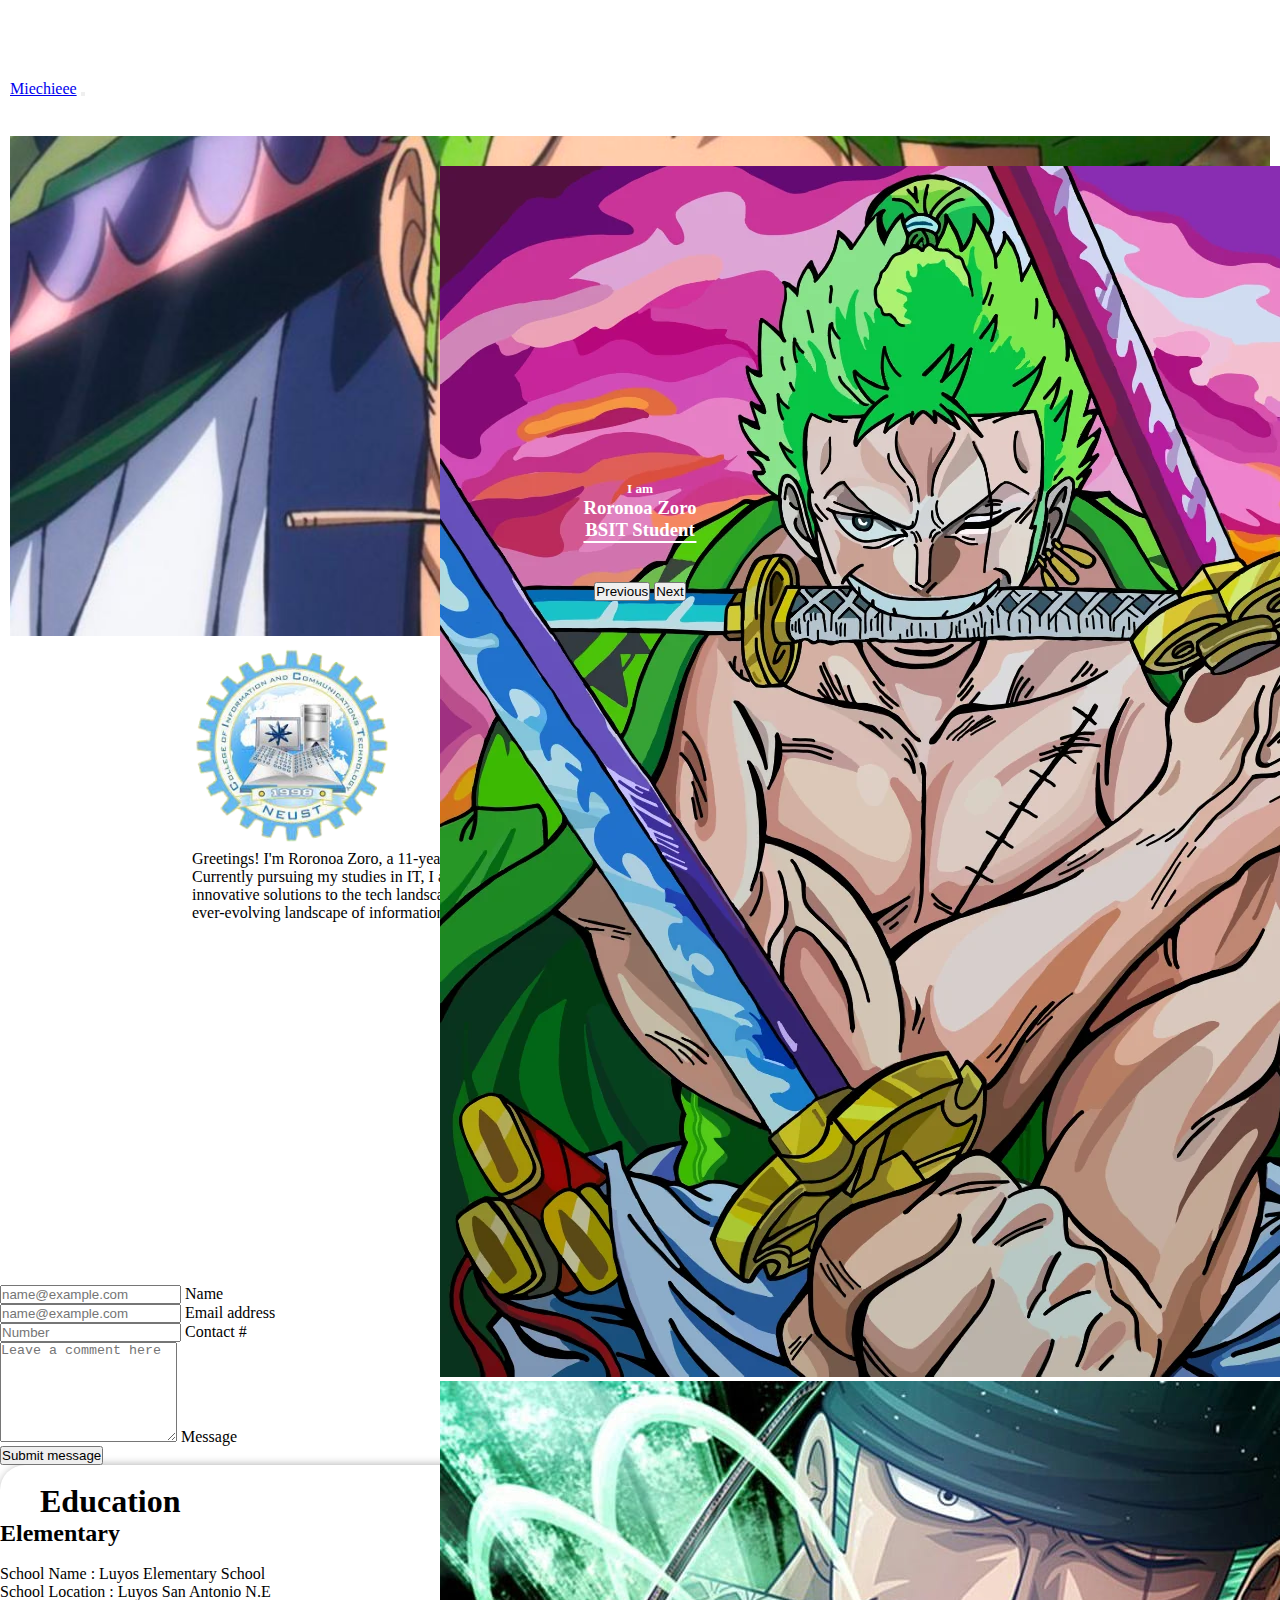
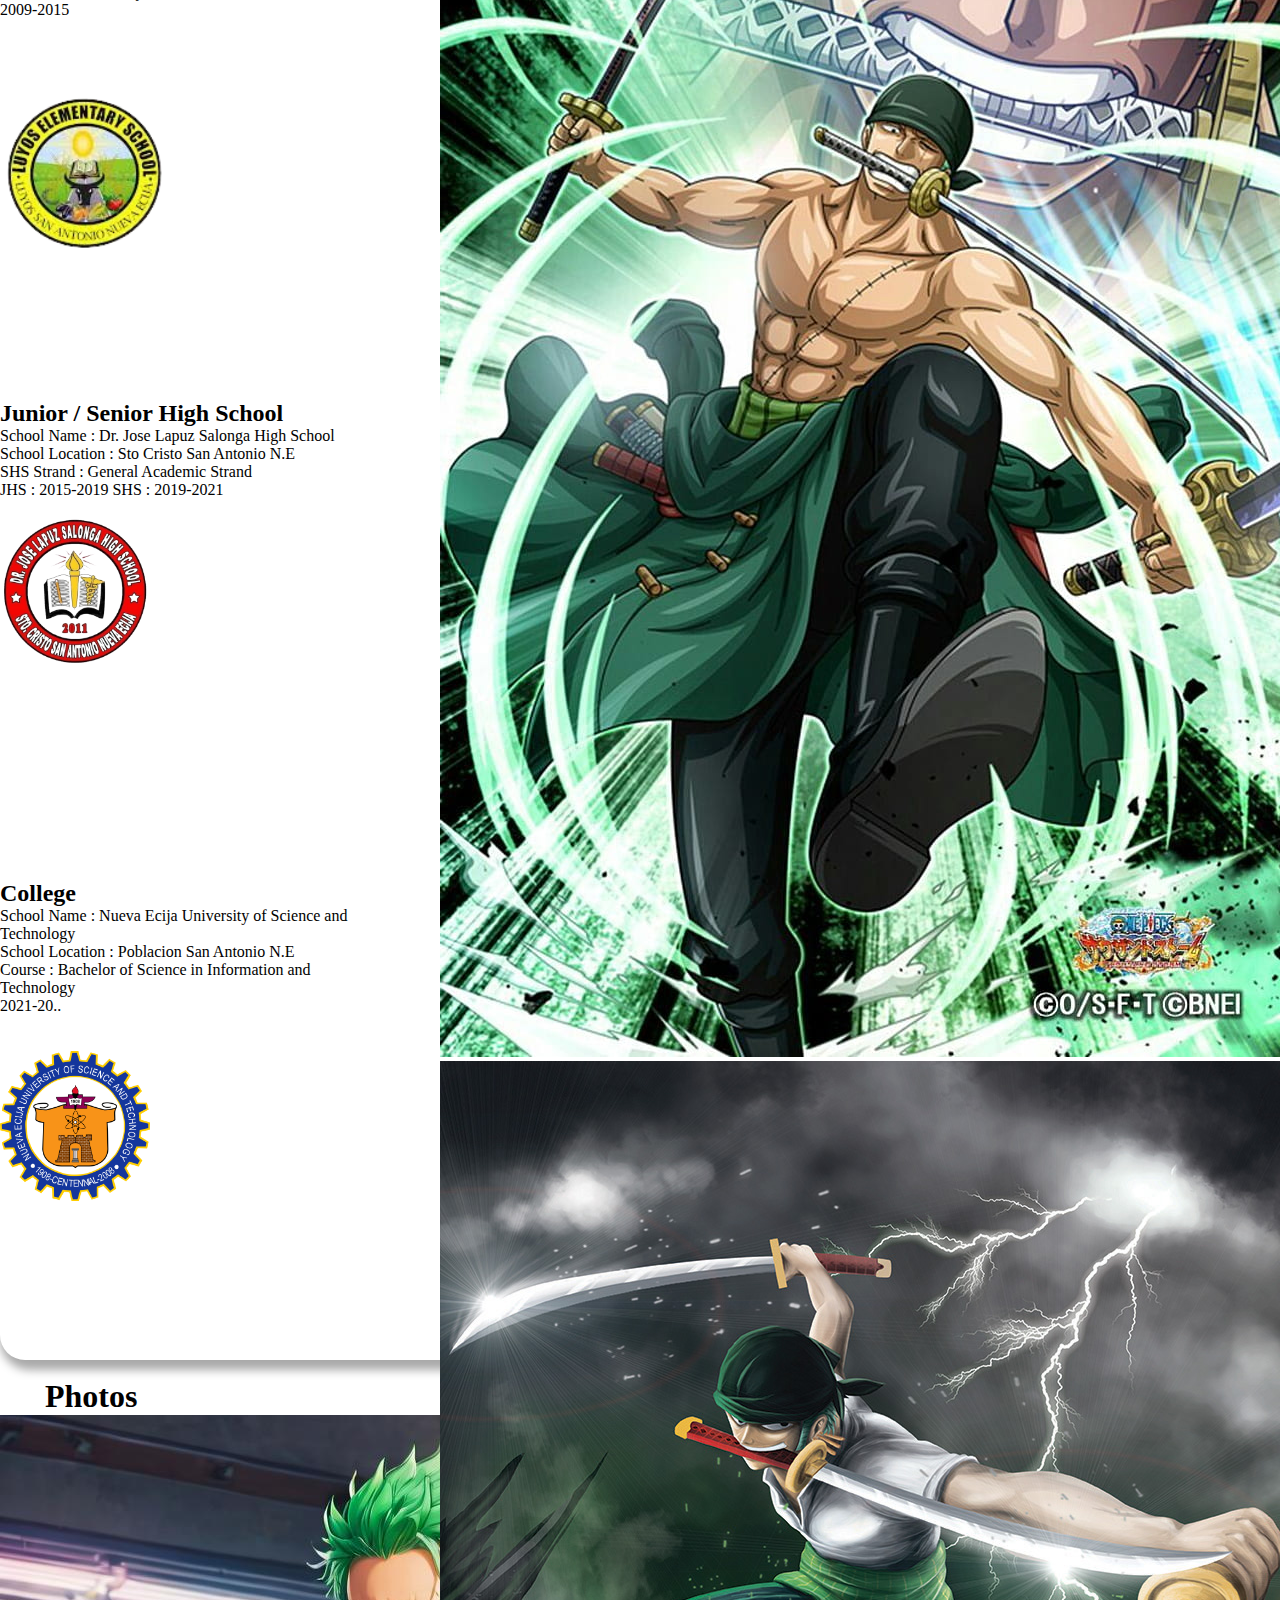
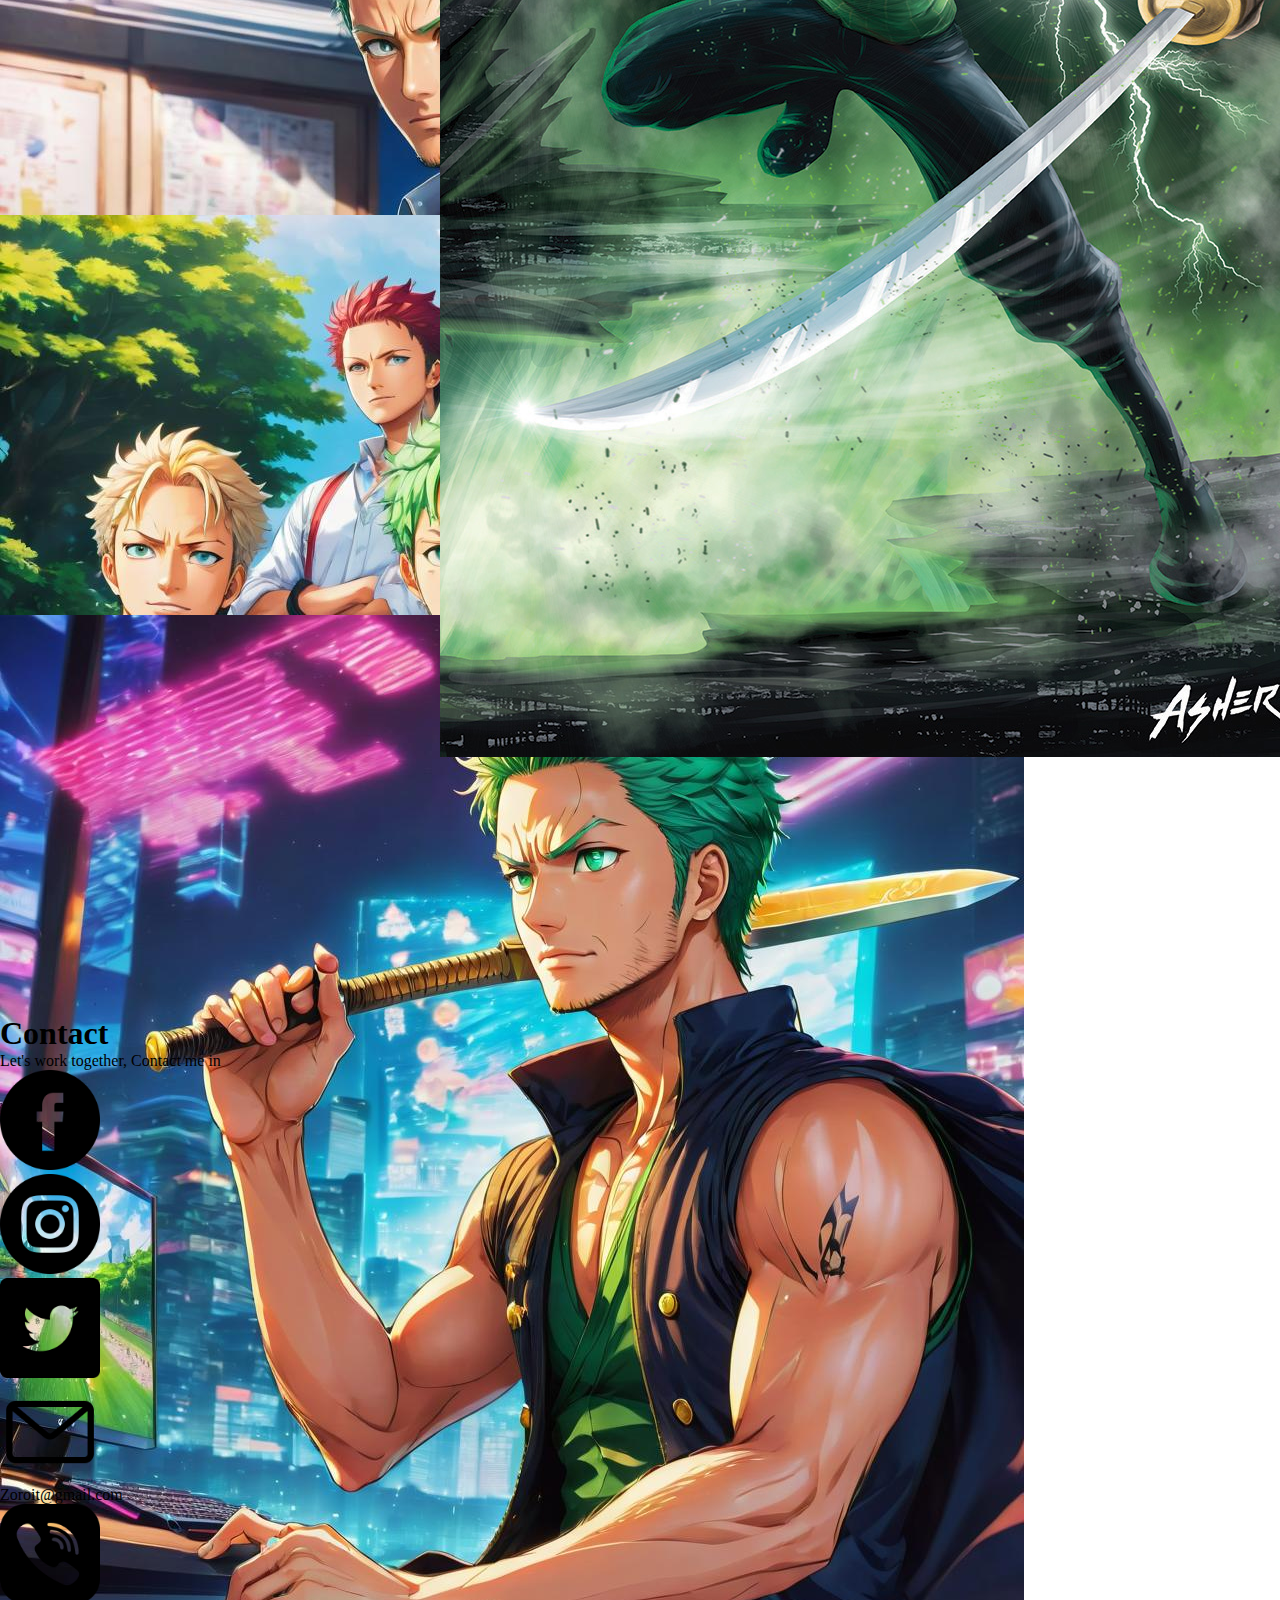
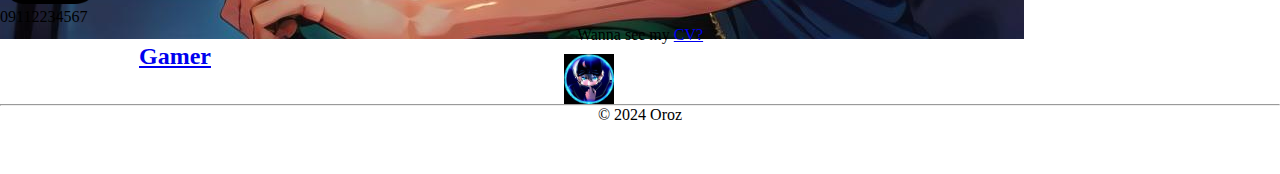
<file: umBel/index.html>
<!DOCTYPE html>
<html lang="en">
<head>
    <meta charset="UTF-8">
    <meta name="viewport" content="width=device-width, initial-scale=1.0">
    <title>Miechieee's website</title>
    <link href="https://cdn.jsdelivr.net/npm/bootstrap@5.3.2/dist/css/bootstrap.min.css" rel="stylesheet" integrity="sha384-T3c6CoIi6uLrA9TneNEoa7RxnatzjcDSCmG1MXxSR1GAsXEV/Dwwykc2MPK8M2HN" crossorigin="anonymous">
    <link rel="stylesheet" href="style.css">
    <style>
    /* Basic CSS Reset */
    * {
      margin: 0;
      padding: 0;
      box-sizing: border-box;
    }

    /* Navbar Styles */
    .navbar {
     
      padding: 10px;
    }

    .navbar ul {
      list-style: none;
      margin: 0;
      padding: 0;
      display: flex;
    }

    .navbar li {
      margin-right: 20px;
      transition: transform 0.3s ease;
    }

    .navbar li a {
      color: #fff;
      text-decoration: none;
    }

    @media (min-width: 768px) {
      .navbar-nav .nav-link {
      margin-right: 10px;
      transition: transform 0.3s ease;
    }

      .navbar-nav .nav-link:hover {
      transform: scale(1.5);
      color: pink;
  }
}
    .navbar-nav .nav-link:hover {
    color: pink;
  }
    #educitem {
      transition: transform 0.3s ease;
    }
    #educitem:hover {
      transform: scale(1.1);
    }
    #h3{
      border-bottom: 2px solid white;
    }
    #photos{
      transition: transform 0.3s ease;
    }
    #photos:hover {
      transform: scale(1.1);
    }
    #con{
      transition: transform 1s ease;
    }
    #con:hover{
      transform: rotate(360deg);
    }
  </style>
</head>
<body>
<div>
<nav class="navbar fixed-top navbar-expand-lg navbar-light bg-dark navbar-fixed-top" id="top">
  <div class="container-fluid">
    <a class="navbar-brand text-white" href="#" >Miechieee</a>
    <button class="navbar-toggler bg-light" type="button" data-bs-toggle="collapse" data-bs-target="#navbarSupportedContent" aria-controls="navbarSupportedContent" aria-expanded="false" aria-label="Toggle navigation">
      <span class="navbar-toggler-icon"></span>
    </button>
    <div class="collapse navbar-collapse justify-content-end" id="navbarSupportedContent">
      <!-- Add a new div with the flex-column class for small screens -->
      <div class="d-flex flex-column flex-lg-row">
        <ul class="navbar-nav">
          <li class="nav-item"><a class="nav-link" href="#">Home</a></li>
          <li class="nav-item"><a class="nav-link" href="#About">About</a></li>
          <li class="nav-item"><a class="nav-link" href="#educ">Education</a></li>
          <li class="nav-item"><a class="nav-link" href="#photo">Photos</a></li>
          <li class="nav-item"><a class="nav-link" href="#contact">Contact</a></li>
        </ul>
      </div>
    </div>
  </div>
</nav>


<div id="card" class="d-flex align-items-center justify-content-center">
  <div class="pic">

  <div id="carouselExampleFade" class="carousel slide">
  <div class="carousel-inner" style="width: 400px; height: 416px;">
    <div class="carousel-item active">
      <img src="img/zoro2.webp" class="d-block w-100" alt="...">
    </div>
    <div class="carousel-item">
      <img src="img/zoro.jpg" class="d-block w-100" alt="...">
    </div>
    <div class="carousel-item">
      <img src="img/me2.jpg" class="d-block w-100" alt="...">
    </div>
  </div>
  <button class="carousel-control-prev" type="button" data-bs-target="#carouselExampleFade" data-bs-slide="prev">
    <span class="carousel-control-prev-icon" aria-hidden="true"></span>
    <span class="visually-hidden">Previous</span>
  </button>
  <button class="carousel-control-next" type="button" data-bs-target="#carouselExampleFade" data-bs-slide="next">
    <span class="carousel-control-next-icon" aria-hidden="true"></span>
    <span class="visually-hidden">Next</span>
  </button>
</div>
 <br>
      <div id="text" class=" fw-bold text-d" style="margin-top: 90px;"><br><br><br> <br> 
     <h5>I am<br> <h3><b>Roronoa Zoro</b></h3></h5>
      <h3 class="text-info" id="h3"><b> BSIT Student</b></h3>
  </div>
    </div>
  </div>


    <!-- <img src="img/akoo.jpg" alt=""> -->
  </div>
  
</div>

<div id="cardDes" class="container">
  <div class="card mb-4">
    <div class="row d-flex align-items-center">
      <div class="col-lg-3 col-md-4 col-sm-6 p-1 d-flex justify-content-center hover-zoom " id="imgdiv">
        <img src="img/bsit.png" class="card-img-left pl-3 p-auto" alt="BSIT" height="80px" id="img" style="width: 200px; height: 200px;">
      </div>
      <div class="card-body col-lg-3 col-md-8 col-sm-6 mt-lg-4">
        <p class="card-text text-center">Greetings! I'm Roronoa Zoro, a 11-year-old IT enthusiast on the path to becoming a skilled professional in the world of technology. Currently pursuing my studies in IT, I am fascinated by the dynamic realm of coding, networking, and problem-solving. Eager to contribute innovative solutions to the tech landscape, I'm here to learn, grow, and connect with fellow enthusiasts. Let's share insights and explore the ever-evolving landscape of information technology!</p>
      </div>
    </div>
  </div>
</div>
<br>

<div id="About"><br>
  <div class="container-fluid mb-5  bg-dark">
    ,<div class="row bg-dark m-3">
      <div class="col-lg-5 col-md-8 mb-4 gap-4">
        <h1 class="mb-3 text-light">About</h1>
            <div class="name">
              <label class="text-info">Name : </label>
              <h2 class="ml-5 text-light">Roronoa Zoro</h2>
            </div>
            <div class="age">
              <label class="text-info">Age : </label>
              <h3 class="text-light">11 years old</h3>
            </div>
            <div class="address">
              <label class="text-info">Address :</label>
              <h3 class="text-light">East blue</h3>
            </div>
            <div class="bdate">
              <label class="text-info">Birth Date :</label>
              <h3 class="text-light">july 44 , 2013</h3>
            </div>
            <div class="bplace">
              <label class="text-info">Birth Place : </label>
              <h3 class="text-light">Tondo Manila</h3>
            </div>
            <div class="status">
              <label class="text-info">Status : </label>
              <h3 class="text-light">Single</h3>
            </div>
      </div>

      <div class="col-lg-5 col-md-8 ">
        <h2 class="text-light">Do you have any message on me?</h2> 
        <form action="https://formsubmit.co/andriecunanan62@gmail.com" method="POST">
        <div class="form-floating mb-3">
          <input type="text" class="form-control" name="name" id="floatingInput" required placeholder="name@example.com">
          <label for="floatingInput" style="color:black;">Name</label>
        </div>
        <div class="form-floating mb-3">
          <input type="email" class="form-control" name="email" id="floatingInput" required placeholder="name@example.com">
          <label for="floatingInput" style="color:black;">Email address</label>
        </div>
        <div class="form-floating mb-3">
          <input type="number" class="form-control" name="number" id="floatingInput" required placeholder="Number">
          <label for="floatingInput" style="color:black;">Contact #</label>
        </div>
        <div class="form-floating mb-3">
          <textarea class="form-control" name="message" placeholder="Leave a comment here" id="floatingTextarea" style="height: 100px"></textarea>
          <label for="floatingTextarea" style="color:black;">Message</label>
        </div>
        <input type="hidden" name="_captcha" value="false">
        <input type="hidden" name="_next" value="https://localhost/webPractice/umBel/">
        <div>
        <button class="btn btn-primary" type="submit">Submit message</button>
        </div>
        </form>
      </div>

    </div>
  </div>
</div>
<span id="educ"></span>
<div class="container-fluid text-white ">
  <div class="papel pb-4 ">
  <div class="row d-flex align-items-center gap-2"><br>
      <h1 class="mb-3 text-dark" style="padding-left: 40px;"><b>Education </b> </h1>
    <div class="col-lg-3 col-md-6 col-sm-7 mx-auto d-flex justify-content-center" id="educitem">
      <div class="card text-center bg-dark text-light" style=" height: 480px; width:350px; border-radius:25px; ">
        <h2>Elementary</h2><br>
        <p>School Name : Luyos Elementary School</p>
        <p>School Location : Luyos San Antonio N.E</p>
        <p>2009-2015</p><br><br><br><br>
        <img src="img/les.png" alt="" height="170px">
      </div> 
    </div>
    <div class="col-lg-3 col-md-6 col-sm-7 mx-auto d-flex justify-content-center" id="educitem">
      <div class="card text-center bg-dark text-light" style=" height:480px; width:350px; padding:0; border-radius:25px;">
        <h2>Junior / Senior High School</h2>
        <p>School Name : Dr. Jose Lapuz Salonga High School</p>
        <p>School Location : Sto Cristo San Antonio N.E</p>
        <p>SHS Strand : General Academic Strand</p>
        <p>JHS : 2015-2019    SHS : 2019-2021 </p> <br>
        <img src="img/hs (2).png" alt="" height="150px">
      </div> 
    </div>
    <div class="col-lg-3 col-md-6 col-sm-7 mx-auto d-flex justify-content-center" id="educitem">
      <div class="card text-center bg-dark text-light" style=" height:480px; width:350px; padding:0; border-radius:25px;">
        <h2>College</h2>
        <p>School Name : Nueva Ecija University of Science and Technology</p>
        <p>School Location : Poblacion San Antonio N.E</p>
        <p>Course : Bachelor of Science in Information and Technology</p>
        <p>2021-20.. </p> <br> <br>
        <img src="img/cl.webp" alt="" height="150px">
      </div> 
    </div>
  </div>
  </div>
</div> <br>


<!-- photos -->
<div class="contanier bg-dark" id="photo">
  <div class="name">
    <h1 class="text-light pt-5" style="margin-left: 20px; padding-left: 25px;margin-bottom:0;"><b>Photos </b></h1>
  </div>
  <div class="row">
    <a href="school.html"><div class="col p-5 d-flex justify-content-center" id="photos">
      <div class="card" style="width: 350px; height: 400px;">
        <img src="img2/image0_0.jpg" alt="" >
        <center>
          <h2>School Boy</h2>
        </center>
      </div></a>
    </div>
    <div class="col p-5 d-flex justify-content-center" id="photos">
      <a href="friends.html"><div class="card" style="width: 350px; height: 400px;">
        <img src="img2/image1_0.jpg" alt="" >
        <center>
          <h2>With Friends</h2>
        </center>
      </div></a>
    </div>
    <div class="col p-5 d-flex justify-content-center hover-zoom" id="photos">
      <a href="gamer.html"><div class="card" style="width: 350px; height: 400px;">
        <img src="img2/image2_0.jpg" alt="" >
        <center>
          <h2>Gamer</h2>
        </center>
      </div></a>
    </div>
  </div>
</div>

<!-- contact -->
<div class="container mb-4" id="contact">
  <div class="row">
    <h1><b>Contact</b></h1>
    <p>Let's work together, Contact me in</p>

    <div class="container text-center">
  <div class="row align-items-start gap-2">
    <div class="col" id="con">
    <a href="https://www.facebook.com" class="<class="btn btn-lg btn-danger" data-bs-toggle="popover" data-bs-title="Facebook" data-bs-content="">
      <img src="img/facebook.png" alt="" style="width: 100px; height: 100px;"></a>
    </div>
    <div class="col" id="con">
    <a href="https://www.instagram.com"><img src="img/instagram.png" alt="" style="width: 100px; height: 100px;"></a>
    </div>
    <div class="col" id="con">
    <a href="https://x.com/"><img src="img/twitter.png" alt="" style="width: 100px; height: 100px;"></a>
    </div>
    <div class="col" id="con">
    <img src="img/message.png" alt="" style="width: 100px; height: 100px;">
    <p>Zoroit@gmail.com</p>
    </div>
    <div class="col" id="con">
    <img src="img/viber.png" alt="" style="width: 100px; height: 100px;">
    <p>09112234567</p>
    </div>
  </div>
  
</div>
<div class="cv">
  <center>
    Wanna see my <a href="img/">CV?</a>
  </center>
</div>
  </div>
</div>

</div>

<div class="footer text-white" >
  <div class="bg-dark" style="height: 130px; width: 100%; padding-top:10px; padding-bottom:-5px;">
      <center>
        <div style="display: flex; flex-direction:row; justify-content:center;">
        <img src="img/logo.jpg" alt="" style="height:50px; width:50px;">
        <a href="#" style="text-decoration: none; color:white;"><h2 style="padding-top: 10px;">Miechieee</h2></a>
        </div>
        <hr>
        <P>© 2024 Oroz</P>
      </center>
  </div>
</div>

<script src="https://cdn.jsdelivr.net/npm/@popperjs/core@2.9.2/dist/umd/popper.min.js" integrity="sha384-IQsoLXl5PILFhosVNubq5LC7Qb9DXgDA9i+tQ8Zj3iwWAwPtgFTxbJ8NT4GN1R8p" crossorigin="anonymous"></script>
<script src="https://cdn.jsdelivr.net/npm/bootstrap@5.0.2/dist/js/bootstrap.min.js" integrity="sha384-cVKIPhGWiC2Al4u+LWgxfKTRIcfu0JTxR+EQDz/bgldoEyl4H0zUF0QKbrJ0EcQF" crossorigin="anonymous"></script>
<script>
const popoverTriggerList = document.querySelectorAll('[data-bs-toggle="popover"]')
const popoverList = [...popoverTriggerList].map(popoverTriggerEl => new bootstrap.Popover(popoverTriggerEl))
</script>

</body>
</html>
</file>
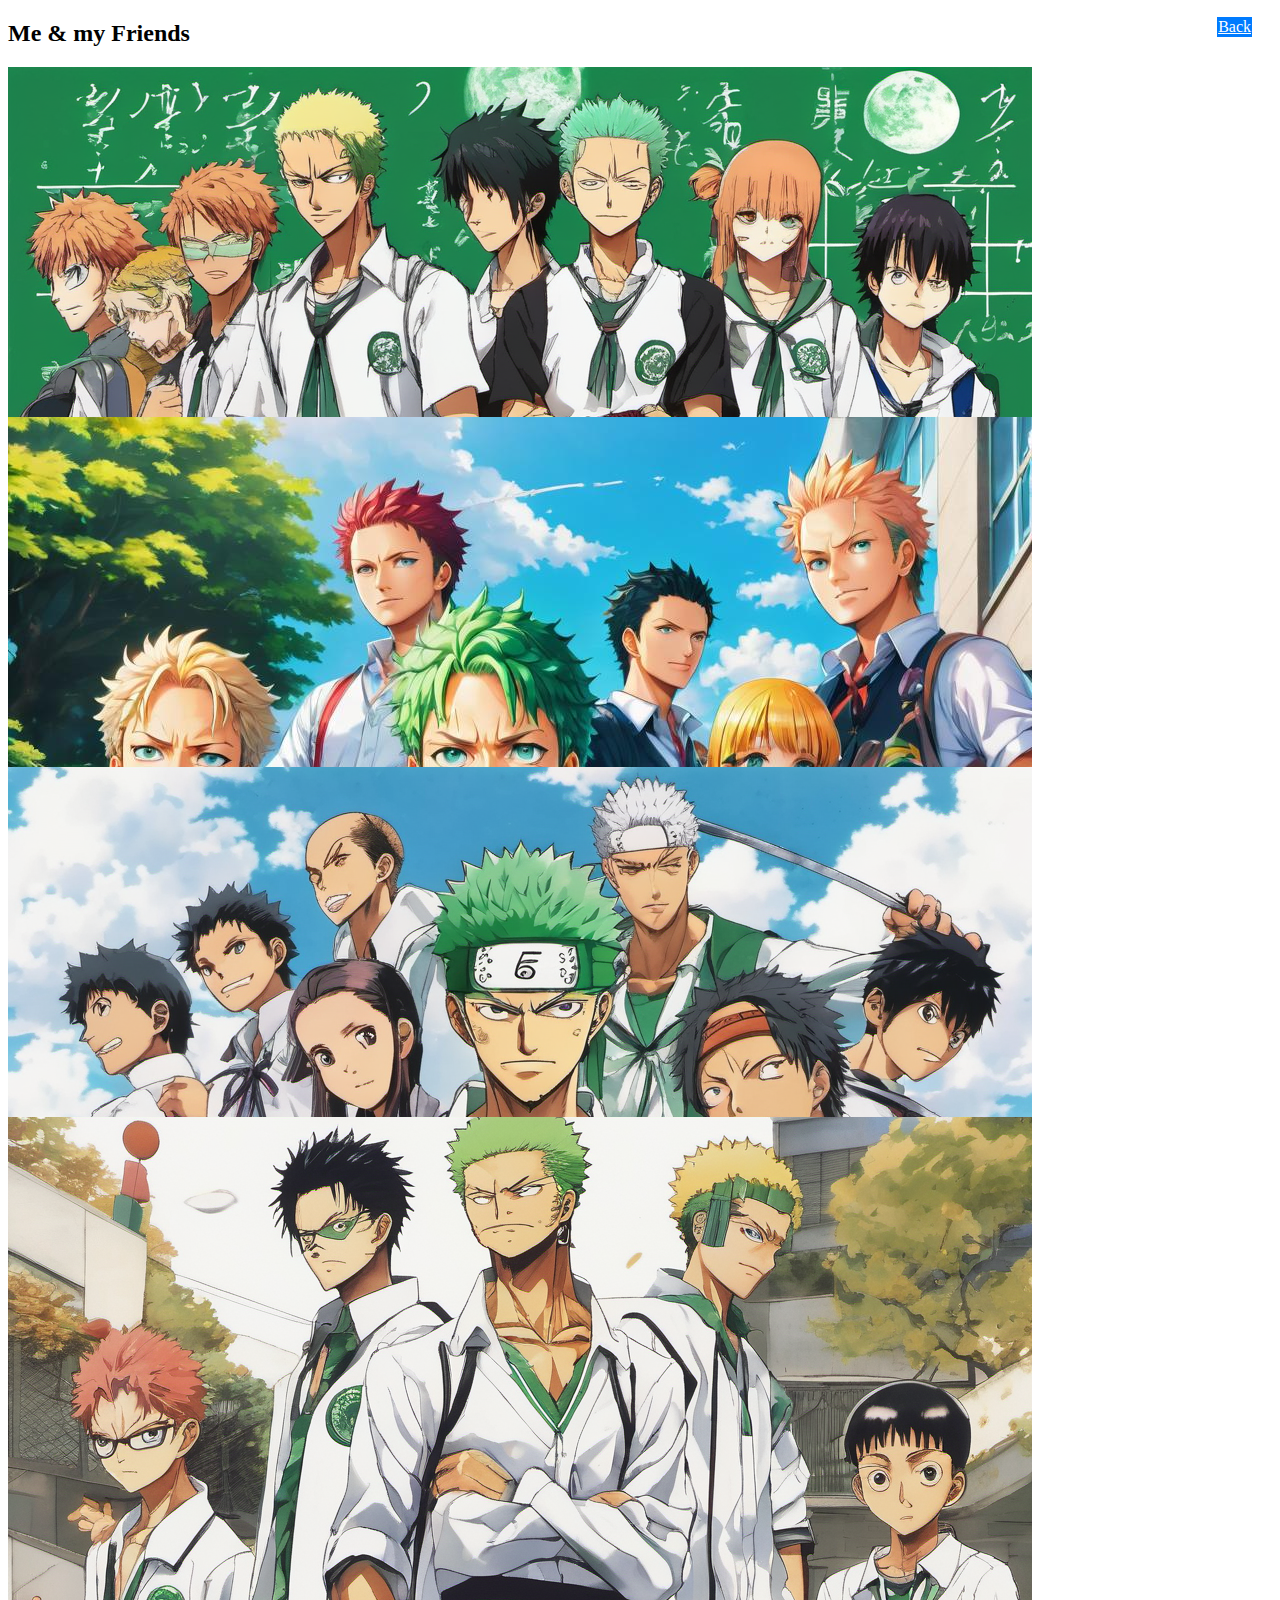
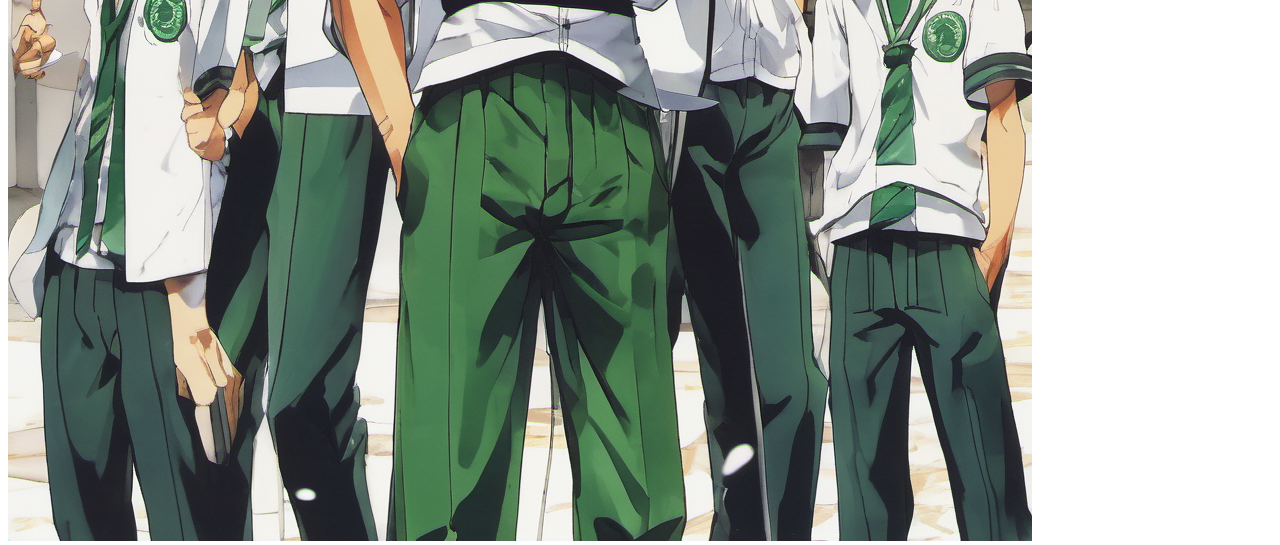
<file: umBel/friends.html>
<!DOCTYPE html>
<html lang="en">
<head>
    <meta charset="UTF-8">
    <meta name="viewport" content="width=device-width, initial-scale=1.0">

    <title>School boy</title>
    <link href="https://cdn.jsdelivr.net/npm/bootstrap@5.3.2/dist/css/bootstrap.min.css" rel="stylesheet" integrity="sha384-T3c6CoIi6uLrA9TneNEoa7RxnatzjcDSCmG1MXxSR1GAsXEV/Dwwykc2MPK8M2HN" crossorigin="anonymous">
</head>
<style>
    body{
        font-family: "Times New Roman", Times, serif;
    }
    .container {
      text-align: center;
      margin-top: 50px;
    }

    .custom-back-btn {
      background-color: #007bff;
      color: #fff;
      border: 1px solid #007bff;
      float: right;
      margin-top: -50px;
      margin-right: 20px;
    }

    .custom-back-btn:hover {
      background-color: #0056b3;
      border: 1px solid #0056b3;
    }
</style>
<body>
    

    <div class="container-fluid bg-dark">
        <div class="header pt-3 pb-3 text-light">
            <h2>Me & my Friends</h2>
        </div>
        <div class="back">
            <a href="index.php" class="btn custom-back-btn">Back</a>
        </div>
        <div class="row">
            <div class="col d-flex justify-content-center mb-3">
                <div class="card" style="width: 350px; height: 350px;">
                    <img src="img2/image1_1.png" alt="" >
                  </div>
            </div>
            <div class="col d-flex justify-content-center mb-3">
                <div class="card" style="width: 350px; height: 350px;">
                    <img src="img2/image1_0.jpg" alt="" >
                  </div>
            </div>
        </div>

        <div class="row">
            <div class="col d-flex justify-content-center mb-3">
                <div class="card" style="width: 350px; height: 350px;">
                    <img src="img2/image1_2.png" alt="" >
                  </div>
            </div>
            <div class="col d-flex justify-content-center mb-3">
                <div class="card" style="width: 350px; height: 350px;">
                    <img src="img2/image1_3.png" alt="" >
                  </div>
            </div>
        </div>
    </div>

    <script src="https://cdn.jsdelivr.net/npm/@popperjs/core@2.9.2/dist/umd/popper.min.js" integrity="sha384-IQsoLXl5PILFhosVNubq5LC7Qb9DXgDA9i+tQ8Zj3iwWAwPtgFTxbJ8NT4GN1R8p" crossorigin="anonymous"></script>
    <script src="https://cdn.jsdelivr.net/npm/bootstrap@5.0.2/dist/js/bootstrap.min.js" integrity="sha384-cVKIPhGWiC2Al4u+LWgxfKTRIcfu0JTxR+EQDz/bgldoEyl4H0zUF0QKbrJ0EcQF" crossorigin="anonymous"></script>
</body>
</html>
</file>
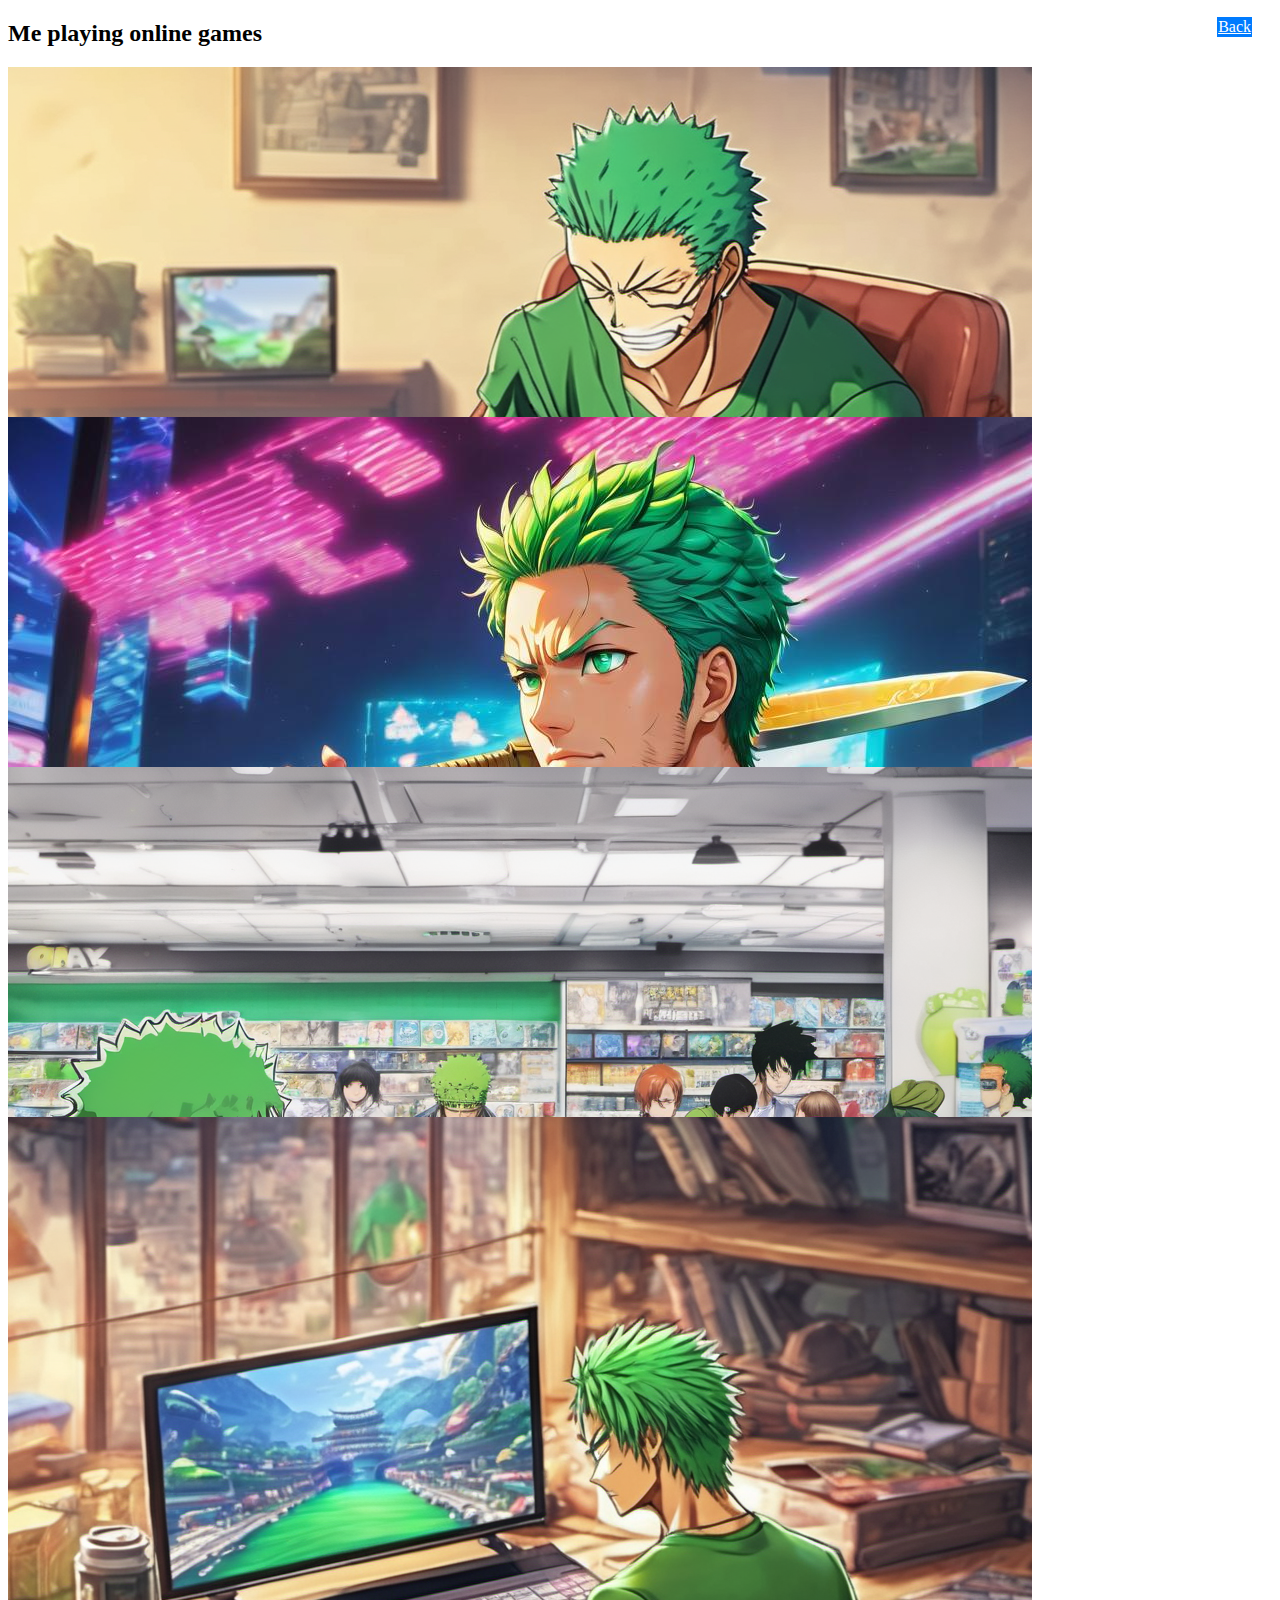
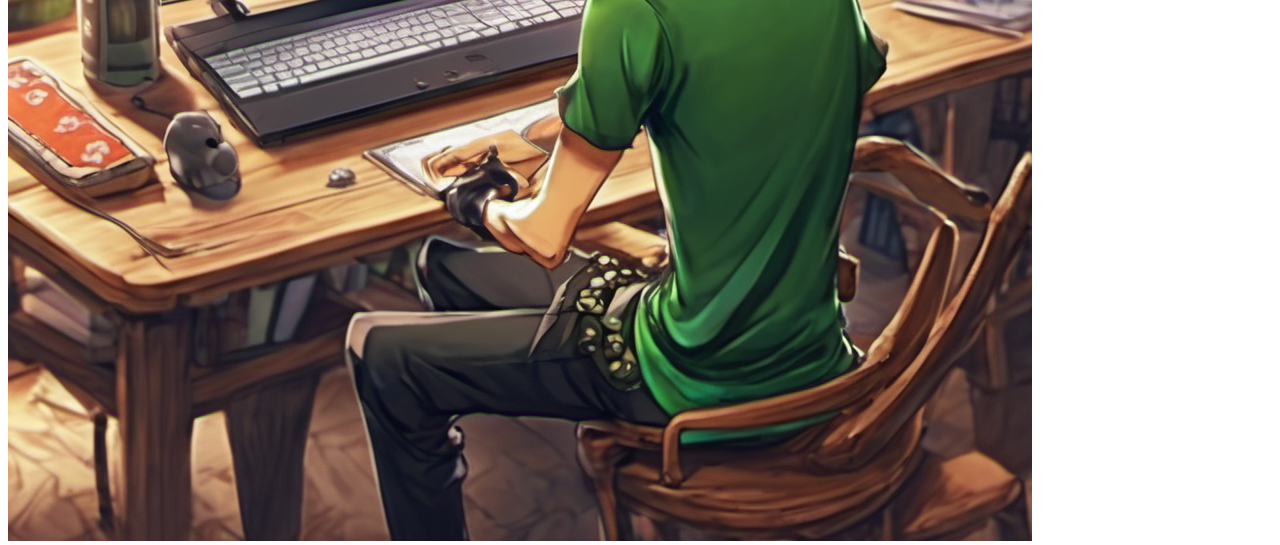
<file: umBel/gamer.html>
<!DOCTYPE html>
<html lang="en">
<head>
    <meta charset="UTF-8">
    <meta name="viewport" content="width=device-width, initial-scale=1.0">

    <title>School boy</title>
    <link href="https://cdn.jsdelivr.net/npm/bootstrap@5.3.2/dist/css/bootstrap.min.css" rel="stylesheet" integrity="sha384-T3c6CoIi6uLrA9TneNEoa7RxnatzjcDSCmG1MXxSR1GAsXEV/Dwwykc2MPK8M2HN" crossorigin="anonymous">
</head>
<style>
    body{
        font-family: "Times New Roman", Times, serif;
    }
    .container {
      text-align: center;
      margin-top: 50px;
    }

    .custom-back-btn {
      background-color: #007bff;
      color: #fff;
      border: 1px solid #007bff;
      float: right;
      margin-top: -50px;
      margin-right: 20px;
    }

    .custom-back-btn:hover {
      background-color: #0056b3;
      border: 1px solid #0056b3;
    }
</style>
<body>
    

    <div class="container-fluid bg-dark">
        <div class="header pt-3 pb-3 text-light">
            <h2>Me playing online games</h2>
        </div>
        <div class="back">
            <a href="index.php" class="btn custom-back-btn">Back</a>
        </div>
        <div class="row">
            <div class="col d-flex justify-content-center mb-3">
                <div class="card" style="width: 350px; height: 350px;">
                    <img src="img2/image2_1.png" alt="" >
                  </div>
            </div>
            <div class="col d-flex justify-content-center mb-3">
                <div class="card" style="width: 350px; height: 350px;">
                    <img src="img2/image2_0.jpg" alt="" >
                  </div>
            </div>
        </div>

        <div class="row">
            <div class="col d-flex justify-content-center mb-3">
                <div class="card" style="width: 350px; height: 350px;">
                    <img src="img2/image2_2.png" alt="" >
                  </div>
            </div>
            <div class="col d-flex justify-content-center mb-3">
                <div class="card" style="width: 350px; height: 350px;">
                    <img src="img2/image2_3.png" alt="" >
                  </div>
            </div>
        </div>
    </div>

    <script src="https://cdn.jsdelivr.net/npm/@popperjs/core@2.9.2/dist/umd/popper.min.js" integrity="sha384-IQsoLXl5PILFhosVNubq5LC7Qb9DXgDA9i+tQ8Zj3iwWAwPtgFTxbJ8NT4GN1R8p" crossorigin="anonymous"></script>
    <script src="https://cdn.jsdelivr.net/npm/bootstrap@5.0.2/dist/js/bootstrap.min.js" integrity="sha384-cVKIPhGWiC2Al4u+LWgxfKTRIcfu0JTxR+EQDz/bgldoEyl4H0zUF0QKbrJ0EcQF" crossorigin="anonymous"></script>
</body>
</html>
</file>
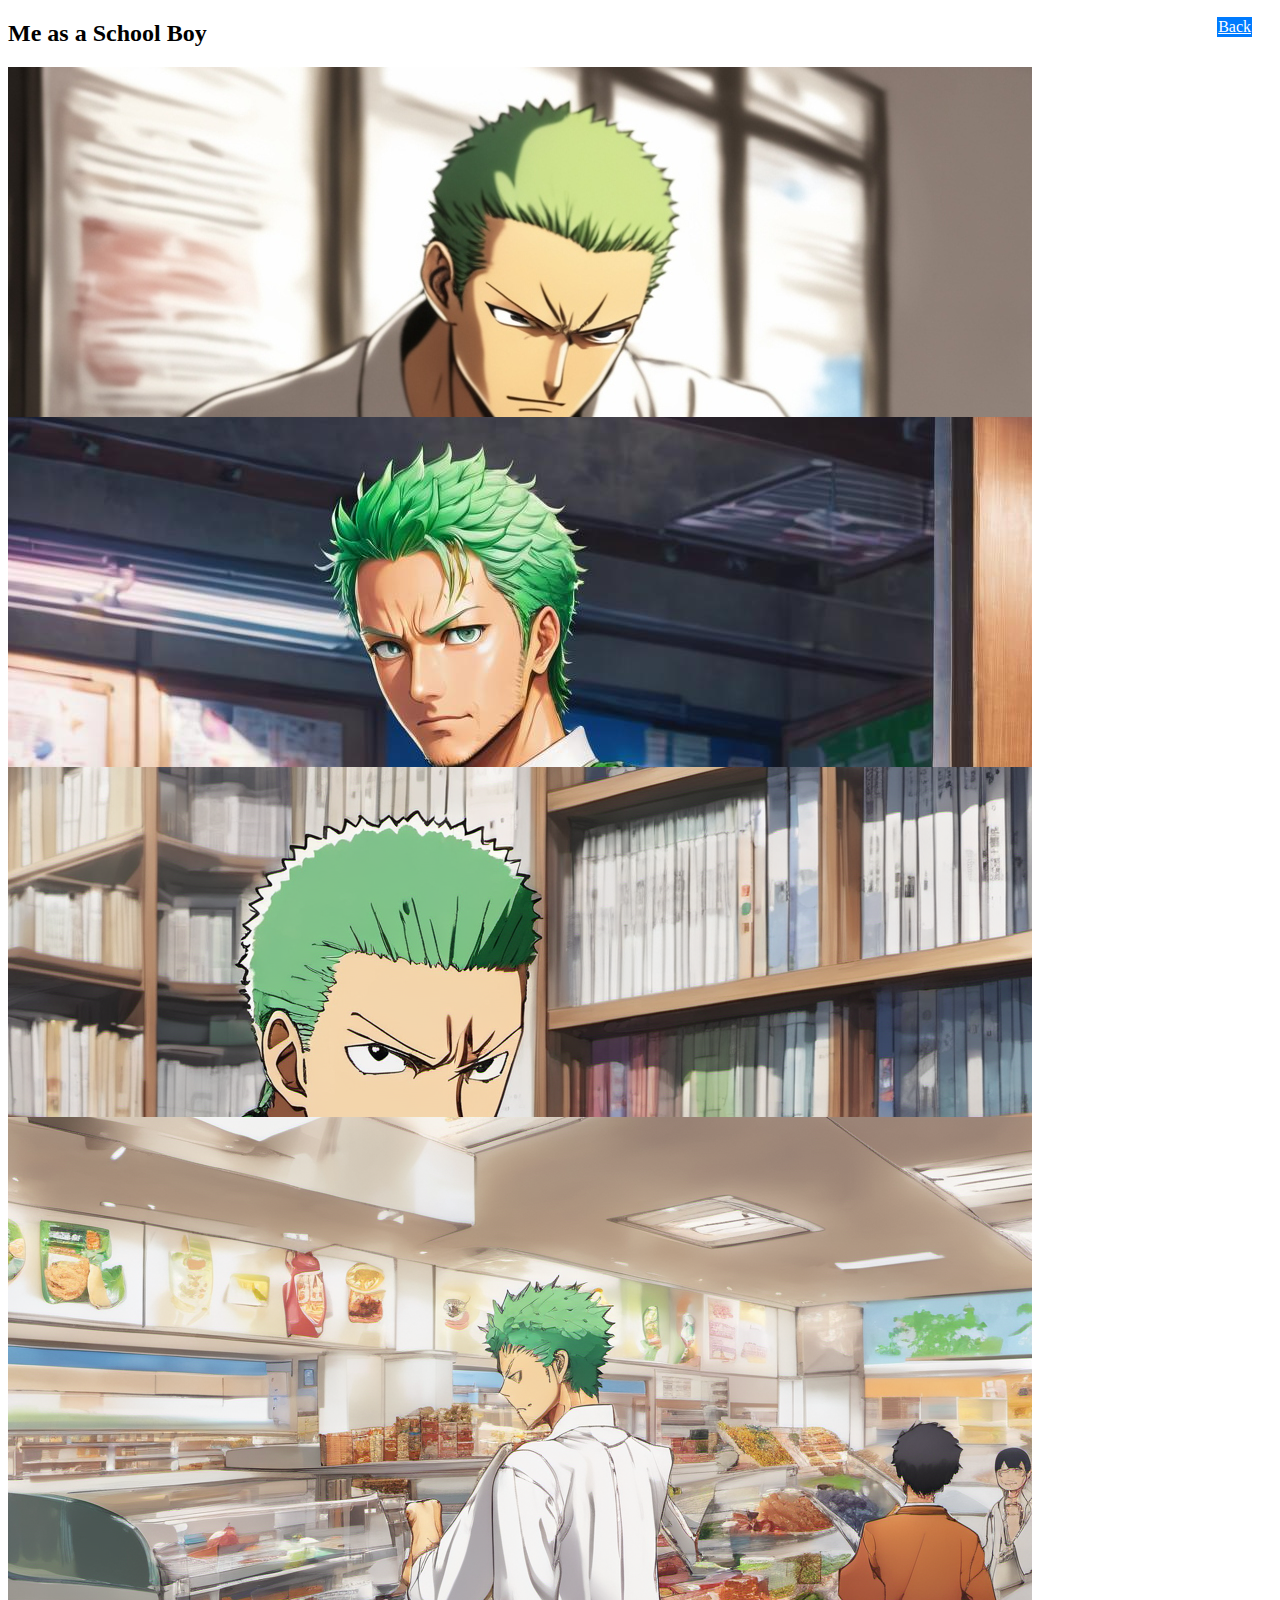
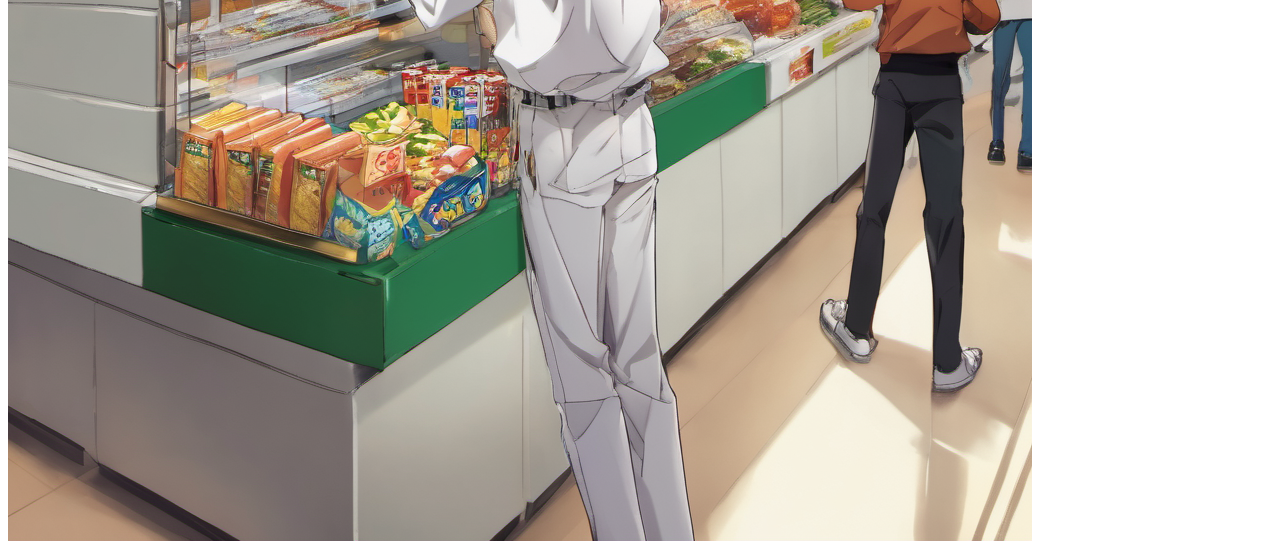
<file: umBel/school.html>
<!DOCTYPE html>
<html lang="en">
<head>
    <meta charset="UTF-8">
    <meta name="viewport" content="width=device-width, initial-scale=1.0">

    <title>School boy</title>
    <link href="https://cdn.jsdelivr.net/npm/bootstrap@5.3.2/dist/css/bootstrap.min.css" rel="stylesheet" integrity="sha384-T3c6CoIi6uLrA9TneNEoa7RxnatzjcDSCmG1MXxSR1GAsXEV/Dwwykc2MPK8M2HN" crossorigin="anonymous">
</head>
<style>
    body{
        font-family: "Times New Roman", Times, serif;
    }
    .container {
      text-align: center;
      margin-top: 50px;
    }

    .custom-back-btn {
      background-color: #007bff;
      color: #fff;
      border: 1px solid #007bff;
      float: right;
      margin-top: -50px;
      margin-right: 20px;
    }

    .custom-back-btn:hover {
      background-color: #0056b3;
      border: 1px solid #0056b3;
    }
</style>
<body>
    

    <div class="container-fluid bg-dark">
        <div class="header pt-3 pb-3 text-light">
            <h2>Me as a School Boy</h2>
        </div>
        <div class="back">
            <a href="index.php" class="btn custom-back-btn">Back</a>
        </div>
        <div class="row">
            <div class="col d-flex justify-content-center mb-3">
                <div class="card" style="width: 350px; height: 350px;">
                    <img src="img2/image0_1.jpg" alt="" >
                  </div>
            </div>
            <div class="col d-flex justify-content-center mb-3">
                <div class="card" style="width: 350px; height: 350px;">
                    <img src="img2/image0_0.jpg" alt="" >
                  </div>
            </div>
        </div>

        <div class="row">
            <div class="col d-flex justify-content-center mb-3">
                <div class="card" style="width: 350px; height: 350px;">
                    <img src="img2/image0_2.png" alt="" >
                  </div>
            </div>
            <div class="col d-flex justify-content-center mb-3">
                <div class="card" style="width: 350px; height: 350px;">
                    <img src="img2/image0_3.png" alt="" >
                  </div>
            </div>
        </div>
    </div>

    <script src="https://cdn.jsdelivr.net/npm/@popperjs/core@2.9.2/dist/umd/popper.min.js" integrity="sha384-IQsoLXl5PILFhosVNubq5LC7Qb9DXgDA9i+tQ8Zj3iwWAwPtgFTxbJ8NT4GN1R8p" crossorigin="anonymous"></script>
    <script src="https://cdn.jsdelivr.net/npm/bootstrap@5.0.2/dist/js/bootstrap.min.js" integrity="sha384-cVKIPhGWiC2Al4u+LWgxfKTRIcfu0JTxR+EQDz/bgldoEyl4H0zUF0QKbrJ0EcQF" crossorigin="anonymous"></script>
</body>
</html>
</file>
<file: umBel/style.css>
body {
 padding-top: 70px; 
 font-family: "Times New Roman", Times, serif;

}

nav{
    color:white;
}

#card{
  background: url(img/zoro.png) no-repeat center; 
  background-size: cover;
  height: 500px;
  position: relative;
  margin: 10px 10px 10px 10px;
  display: flex;
  text-align: center;
  justify-content: center;
  flex-direction: row;
}
.pic{
  margin-top: 30px;
}
/* .pic img{
  border: 1px solid black;
  border-radius: 25px;
} */

@media screen  and (min-width:480px){

} 
  

#text {
  text-align: center;
  position: absolute;
  top: 50%;
  left: 50%;
  transform: translate(-50%, -50%);
  color: white;
}
#cardDes{
  max-width: 70%;
  margin: auto;
  display: flex;
  flex-wrap: wrap;
}

#caro3{
  max-width: 100%;
  height: 400px;
  background-color: green;
  padding: 10px;
  
}
#About{
  color:white;
}
.papel{
  /* border: 1px solid black; */
  border-radius: 25px;
  box-shadow: 5px 5px 10px 5px darkgray;
  padding: auto;
}
.con .lists a:hover{
  color: pink;
  background-color: red;
}
</file>
